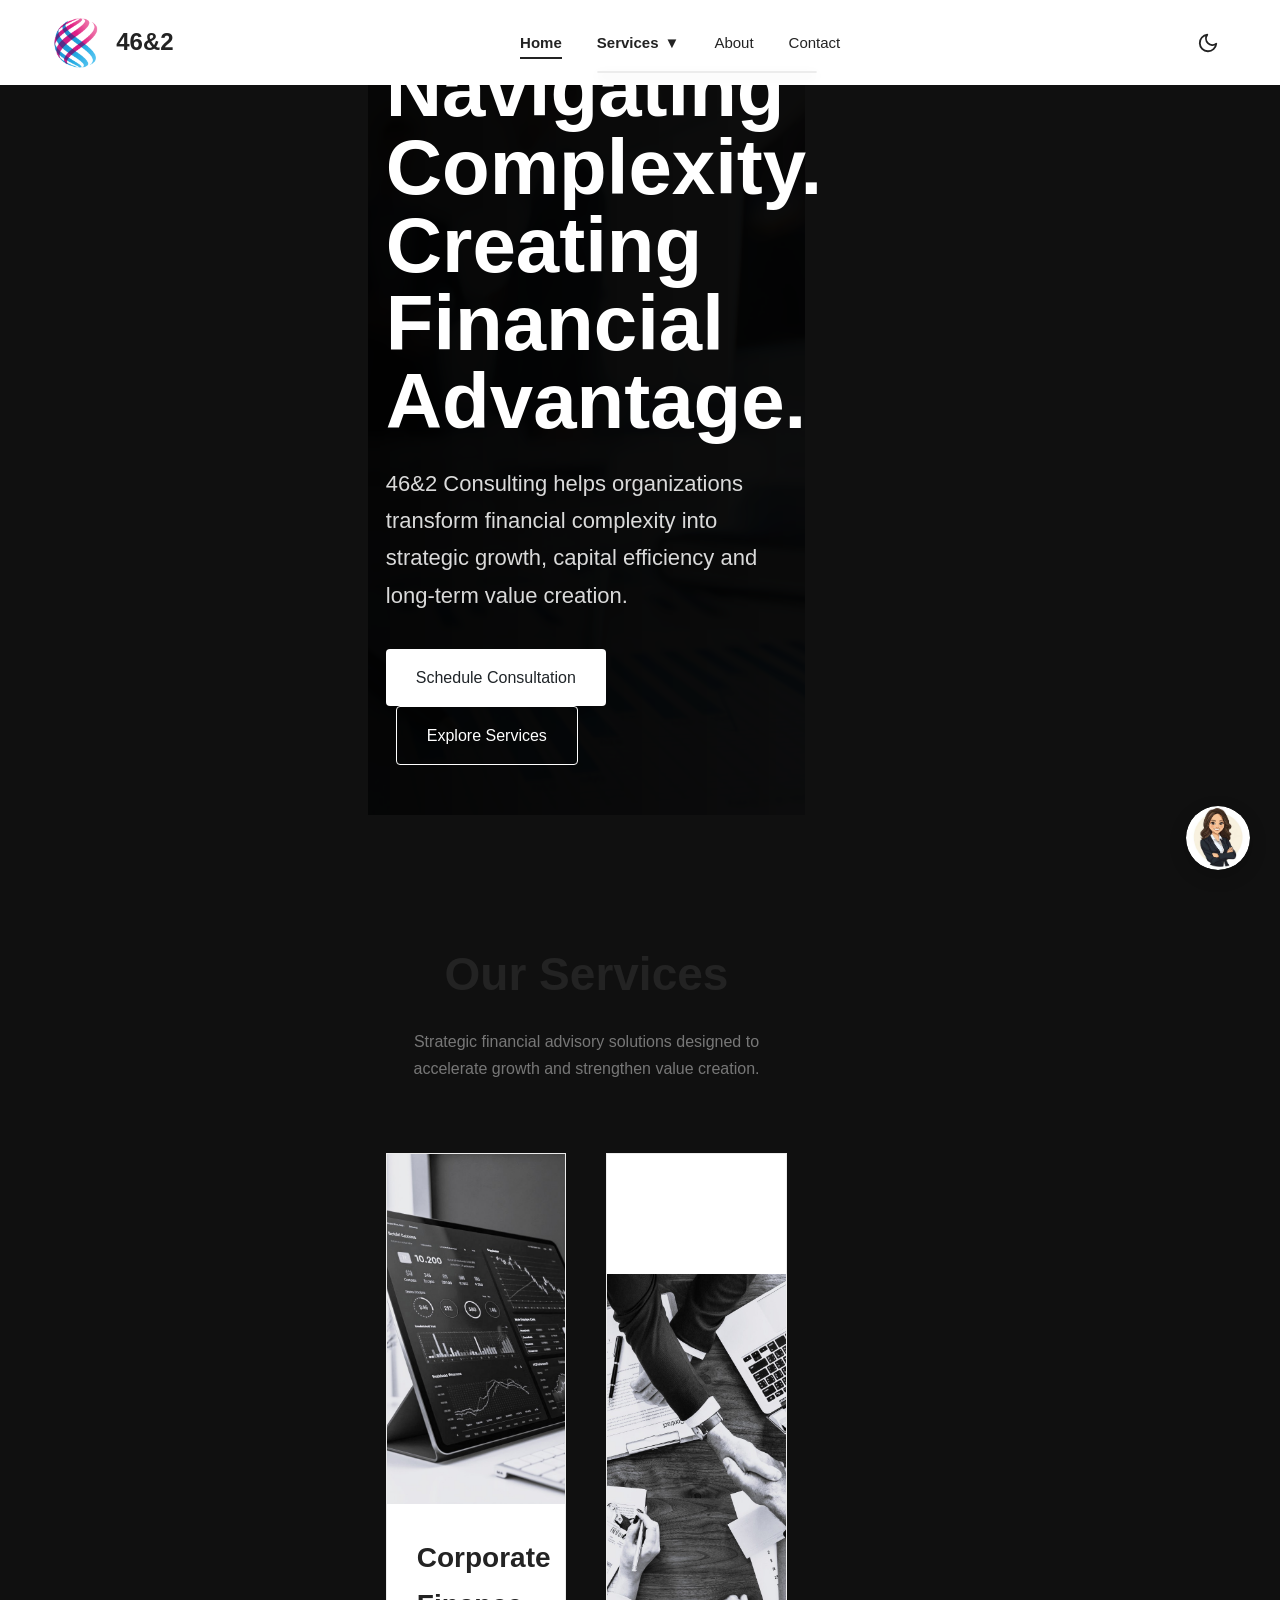
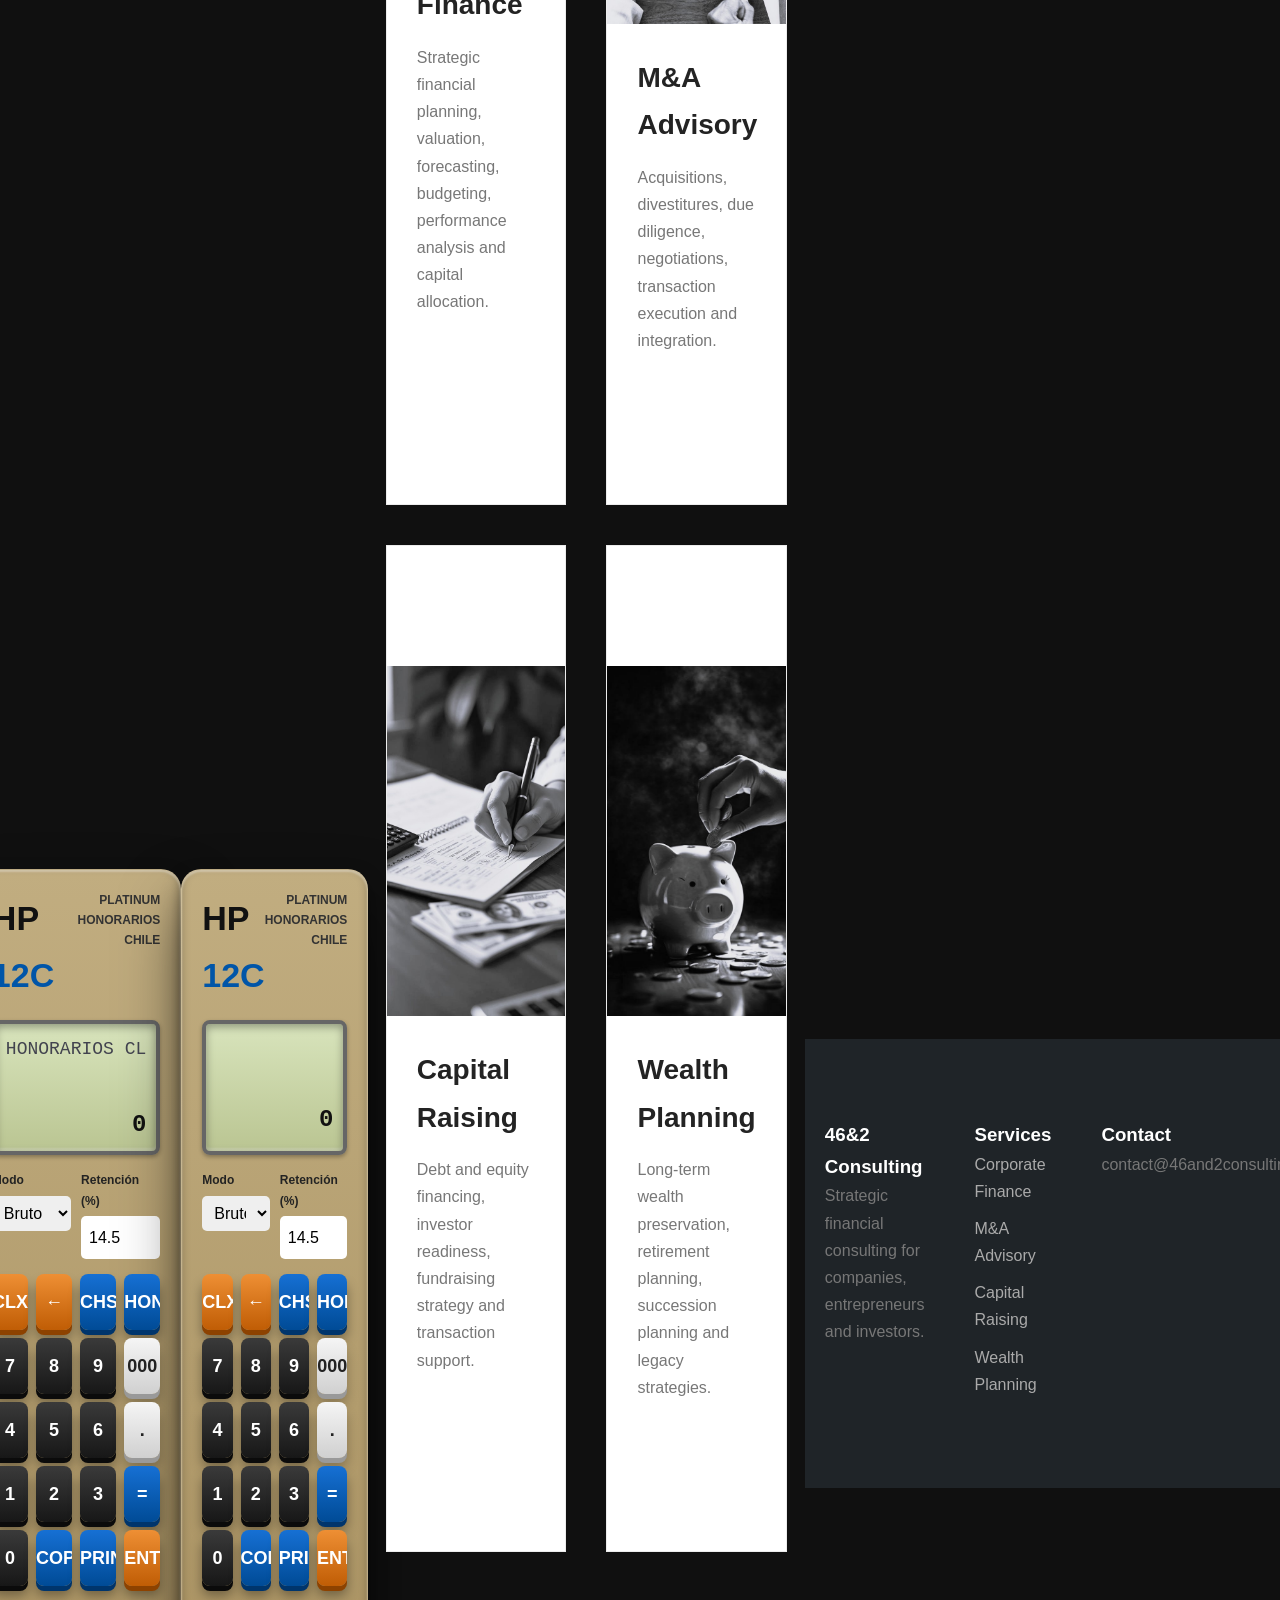
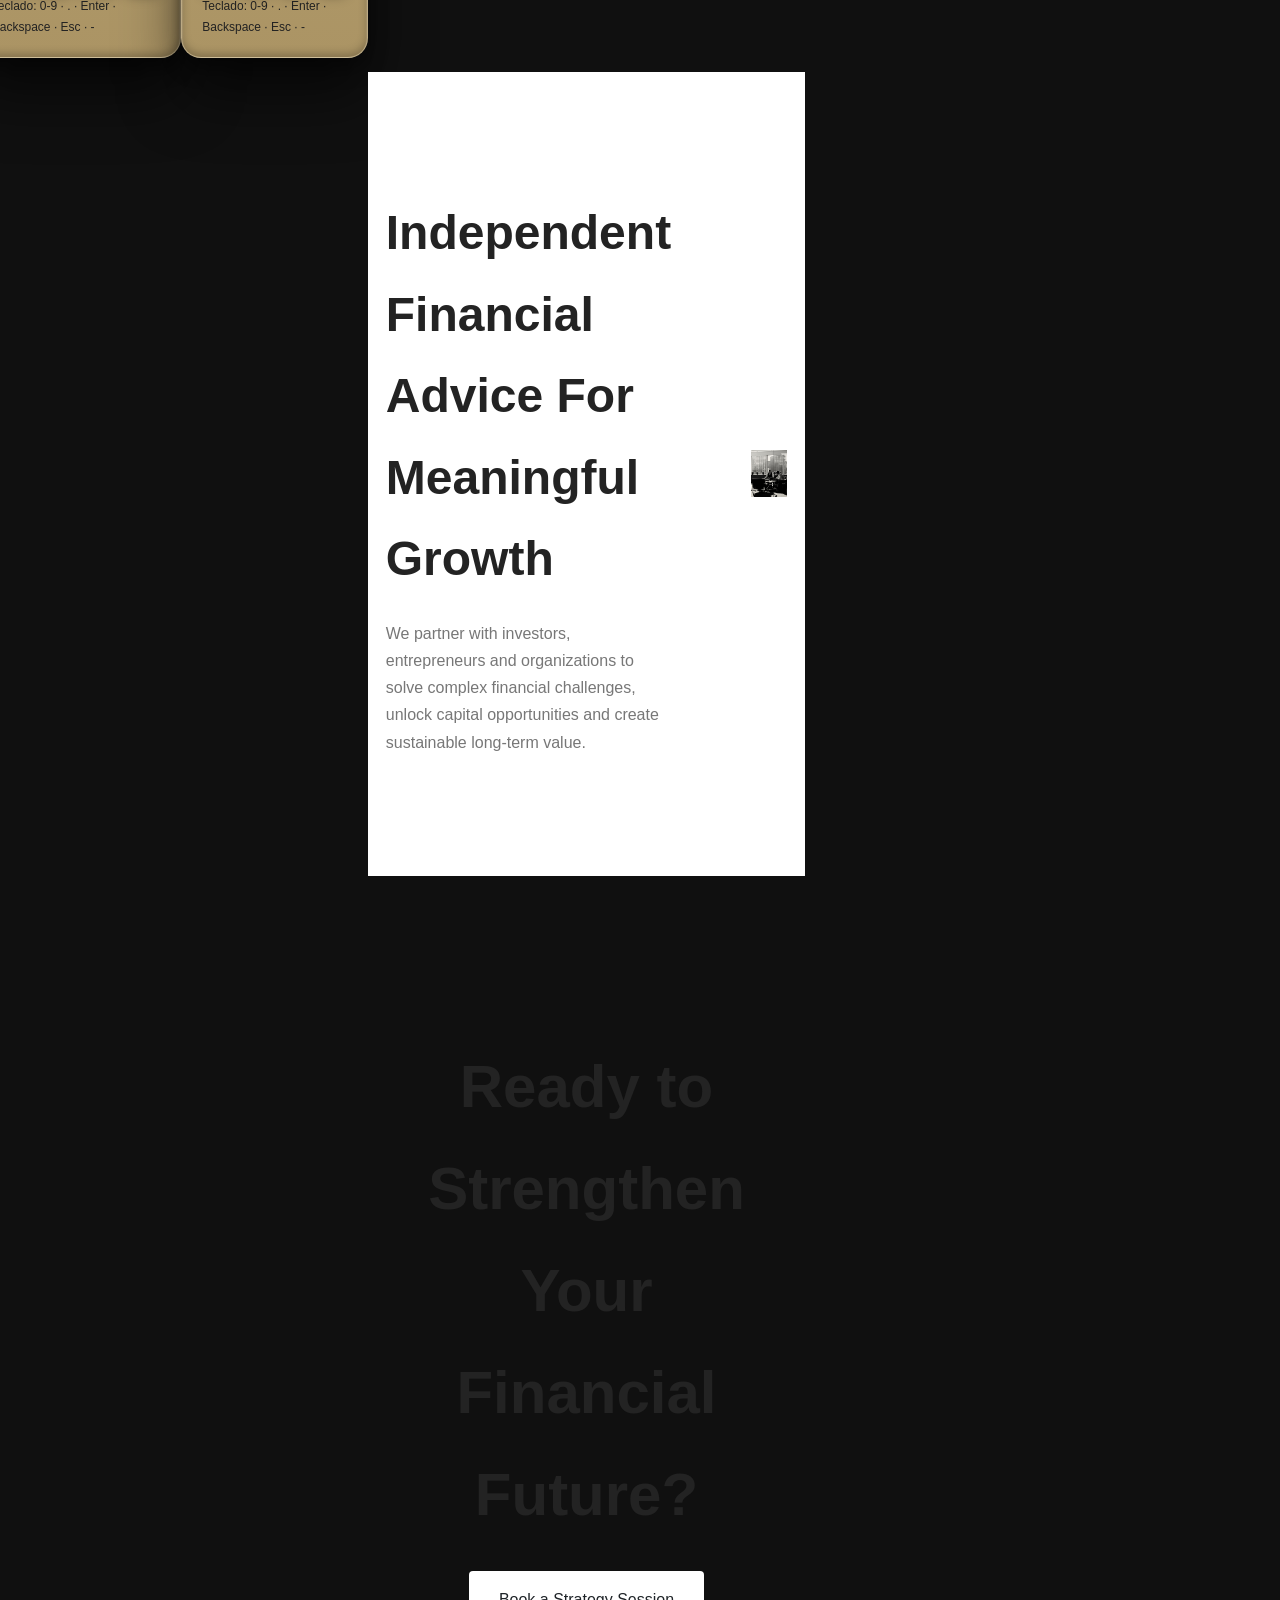
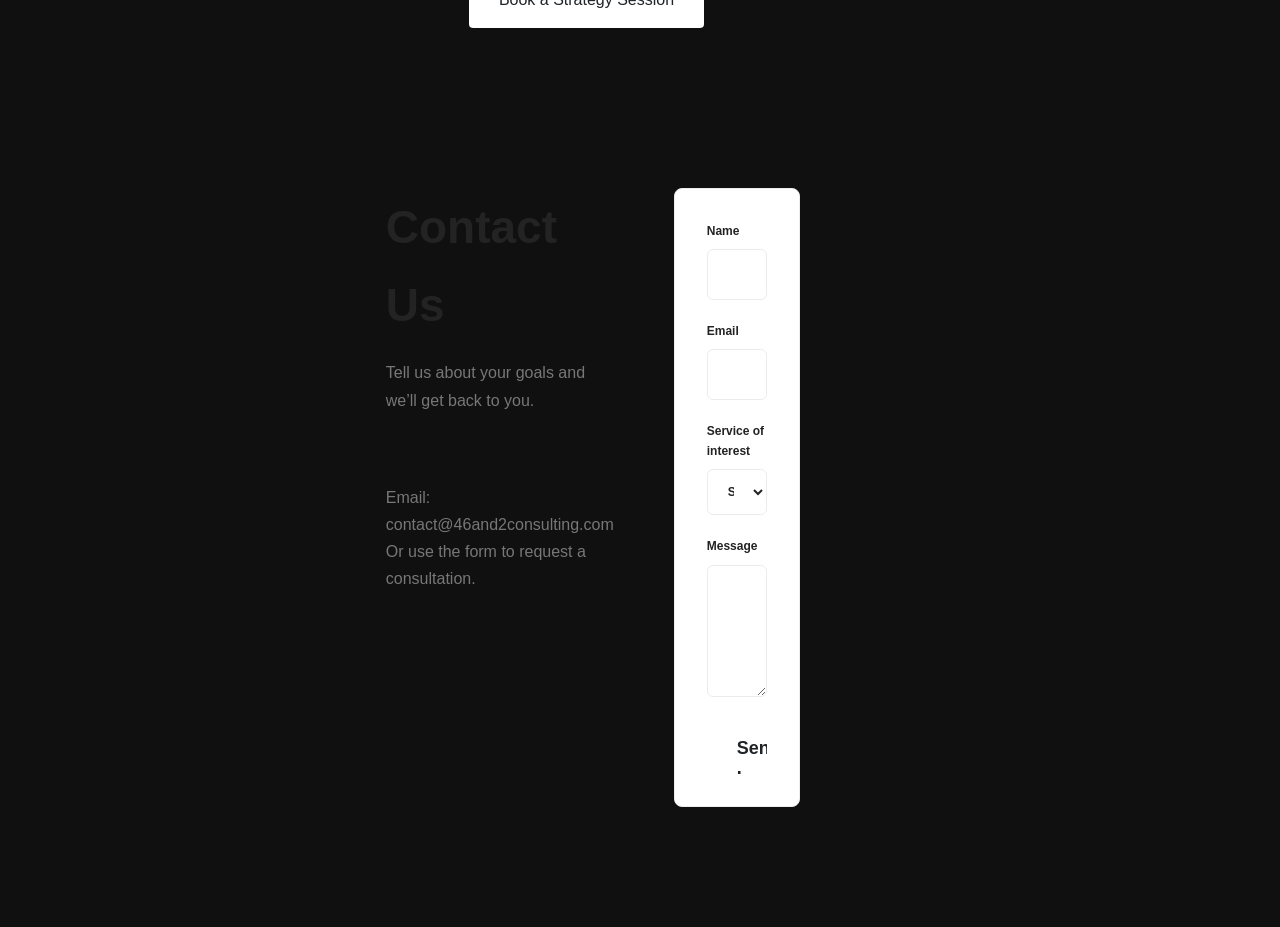
<file: index.html>
<!DOCTYPE html>
<html lang="en">
<head>
<meta charset="UTF-8">
<meta name="viewport" content="width=device-width, initial-scale=1.0">
<title>46&2 Consulting</title>
<link rel="stylesheet" href="styles.css">
</head>
<!DOCTYPE html>
<html lang="es">
<head>
<meta charset="UTF-8" />
<meta name="viewport" content="width=device-width, initial-scale=1.0" />
<title>HP 12C Platinum - Honorarios Chile</title>

<style>
*{box-sizing:border-box}
body{
  margin:0;background:#101010;min-height:100vh;display:flex;justify-content:center;align-items:center;
  font-family:Arial,Helvetica,sans-serif
}
body::after{
  content:"";position:fixed;width:520px;height:80px;left:50%;bottom:calc(50% - 290px);transform:translateX(-50%);z-index:-1;
  background:radial-gradient(ellipse,rgba(0,0,0,.45) 0%,rgba(0,0,0,0) 75%)
}
.hp12c{
  width:470px;background:linear-gradient(180deg,#c1ad80 0%,#ab9464 100%);border-radius:20px;padding:20px;
  border:1px solid rgba(255,255,255,.2);
  box-shadow:0 35px 60px rgba(0,0,0,.55),0 10px 20px rgba(0,0,0,.35),inset 0 2px 2px rgba(255,255,255,.35),inset 0 -3px 8px rgba(0,0,0,.25)
}
.header{display:flex;justify-content:space-between;margin-bottom:15px}
.logo{font-size:34px;font-weight:bold;color:#111}
.logo span{color:#0055a8}
.model{text-align:right;font-size:12px;font-weight:bold;color:#333}

.display{
  background:linear-gradient(180deg,#d8e4bc 0%,#bac592 100%);
  border:4px solid #666;border-radius:8px;padding:10px;height:135px;margin-bottom:15px;
  box-shadow:inset 0 3px 8px rgba(0,0,0,.35),inset 0 -3px 2px rgba(255,255,255,.25),0 2px 4px rgba(0,0,0,.3);
  display:flex;flex-direction:column;justify-content:space-between
}
.screen-line{
  font-family:"Courier New",monospace;font-size:18px;text-align:right;min-height:22px;color:#334;opacity:.9;overflow:hidden;white-space:nowrap
}
.screen-result{
  font-family:"Courier New",monospace;font-size:24px;font-weight:bold;text-align:right;color:#111;min-height:35px
}

.config{display:grid;grid-template-columns:1fr 1fr;gap:10px;margin-bottom:15px}
label{display:block;font-size:12px;margin-bottom:5px;font-weight:bold}
input,select{width:100%;padding:8px;border:none;border-radius:5px}
.keyboard{display:grid;grid-template-columns:repeat(4,1fr);gap:8px}

button{
  height:56px;border:none;border-radius:8px;cursor:pointer;position:relative;overflow:hidden;
  font-size:18px;font-weight:bold;transition:transform .08s ease,box-shadow .08s ease,filter .15s ease
}
button:hover{transform:translateY(-2px);filter:brightness(1.08)}
button:active{transform:translateY(4px) scale(.97)}
button::before{
  content:"";position:absolute;top:0;left:-120%;width:60%;height:100%;
  background:linear-gradient(90deg,transparent,rgba(255,255,255,.25),transparent);transition:left .4s ease
}
button:hover::before{left:130%}

.black{color:#fff;background:linear-gradient(180deg,#3a3a3a,#171717);box-shadow:0 5px 0 #0b0b0b,0 10px 12px rgba(0,0,0,.35)}
.blue{color:#fff;background:linear-gradient(180deg,#1670d4,#004b96);box-shadow:0 5px 0 #00356c,0 10px 12px rgba(0,0,0,.35)}
.orange{color:#fff;background:linear-gradient(180deg,#ee8f34,#c05d05);box-shadow:0 5px 0 #8d4200,0 10px 12px rgba(0,0,0,.35)}
.gray{color:#222;background:linear-gradient(180deg,#f5f5f5,#d0d0d0);box-shadow:0 5px 0 #999,0 10px 12px rgba(0,0,0,.25)}

.help{margin-top:10px;font-size:12px;color:#222}

@keyframes hpClick{0%{transform:translateY(0)}50%{transform:translateY(5px)}100%{transform:translateY(0)}}
.pressed{animation:hpClick .12s ease}
@keyframes lcdFlash{0%{filter:brightness(1)}50%{filter:brightness(1.4)}100%{filter:brightness(1)}}
.lcd-flash{animation:lcdFlash .25s ease}
</style>
</head>
<body>

<div class="hp12c">
  <div class="header">
    <div class="logo">HP <span>12C</span></div>
    <div class="model">PLATINUM<br />HONORARIOS CHILE</div>
  </div>

  <div class="display">
    <div id="line1" class="screen-line"></div>
    <div id="line2" class="screen-line"></div>
    <div id="line3" class="screen-line"></div>
    <div id="line4" class="screen-result">0</div>
  </div>

  <div class="config">
    <div>
      <label>Modo</label>
      <select id="tipo">
        <option value="bruto">Bruto → Líquido</option>
        <option value="liquido">Líquido → Bruto</option>
      </select>
    </div>
    <div>
      <label>Retención (%)</label>
      <input id="retencion" type="number" step="0.1" value="14.5" />
    </div>
  </div>

  <div class="keyboard">
    <button class="orange" onclick="clearAll()">CLX</button>
    <button class="orange" onclick="backspace()">←</button>
    <button class="blue" onclick="toggleSign()">CHS</button>
    <button class="blue" onclick="calcularHonorarios()">HON</button>

    <button class="black" onclick="agrega('7')">7</button>
    <button class="black" onclick="agrega('8')">8</button>
    <button class="black" onclick="agrega('9')">9</button>
    <button class="gray" onclick="agrega('000')">000</button>

    <button class="black" onclick="agrega('4')">4</button>
    <button class="black" onclick="agrega('5')">5</button>
    <button class="black" onclick="agrega('6')">6</button>
    <button class="gray" onclick="agrega('.')">.</button>

    <button class="black" onclick="agrega('1')">1</button>
    <button class="black" onclick="agrega('2')">2</button>
    <button class="black" onclick="agrega('3')">3</button>
    <button class="blue" onclick="calcularHonorarios()">=</button>

    <button class="black" onclick="agrega('0')">0</button>
    <button class="blue" onclick="copiar()">COPY</button>
    <button class="blue" onclick="window.print()">PRINT</button>
    <button class="orange" onclick="calcularHonorarios()">ENTER</button>
  </div>

  <div class="help">Teclado: 0-9 · . · Enter · Backspace · Esc · -</div>
</div>

<script>
let valor = "";
const line1 = document.getElementById("line1");
const line2 = document.getElementById("line2");
const line3 = document.getElementById("line3");
const line4 = document.getElementById("line4");

function actualizar() {
  line1.textContent = "HONORARIOS CL";
  line2.textContent = "";
  line3.textContent = valor === "" ? "" : valor;
  line4.textContent = valor === "" ? "0" : valor;
}

function agrega(tecla) {
  if (tecla === ".") {
    if (valor.includes(".")) return;
    valor = valor === "" ? "0." : valor + ".";
  } else {
    valor += tecla;
  }
  actualizar();
}

function clearAll() { valor = ""; actualizar(); }
function backspace() { valor = valor.slice(0,-1); actualizar(); }
function toggleSign() { if (valor==="") return; valor = (Number(valor) * -1).toString(); actualizar(); }

function moneda(v) {
  return new Intl.NumberFormat("es-CL",{style:"currency",currency:"CLP",maximumFractionDigits:0}).format(v);
}

function calcularHonorarios() {
  const monto = Number(valor);
  if (isNaN(monto) || monto <= 0) {
    line1.textContent = "ERROR";
    line2.textContent = "Ingrese monto";
    line3.textContent = "válido";
    line4.textContent = "0";
    return;
  }

  const tasa = Number(document.getElementById("retencion").value) / 100;
  const modo = document.getElementById("tipo").value;

  let bruto, liquido, retenido;
  if (modo === "bruto") {
    bruto = monto; retenido = bruto * tasa; liquido = bruto - retenido;
  } else {
    liquido = monto; bruto = liquido / (1 - tasa); retenido = bruto - liquido;
  }

  line4.classList.remove("lcd-flash"); void line4.offsetWidth; line4.classList.add("lcd-flash");

  line1.textContent = modo === "bruto" ? "BRUTO → LIQUIDO" : "LIQUIDO → BRUTO";
  line2.textContent = "RET " + (tasa * 100).toFixed(1) + "%";
  line3.textContent = "BRUTO " + Math.round(bruto).toLocaleString("es-CL");
  line4.textContent = "LIQ " + Math.round(liquido).toLocaleString("es-CL");
}

function copiar() {
  const text = [line1.textContent, line2.textContent, line3.textContent, line4.textContent].join("\n");
  navigator.clipboard.writeText(text);
  alert("Resultado copiado");
}

document.addEventListener("keydown", function(e){
  const k = e.key;
  if(/^[0-9]$/.test(k)){ agrega(k); e.preventDefault(); return; }
  if(k==="." || k===","){ agrega("."); e.preventDefault(); return; }
  if(k==="Enter"){ calcularHonorarios(); e.preventDefault(); return; }
  if(k==="Escape"){ clearAll(); e.preventDefault(); return; }
  if(k==="Backspace"){ backspace(); e.preventDefault(); return; }
  if(k==="-"){ toggleSign(); e.preventDefault(); return; }
});

document.querySelectorAll("button").forEach(btn => {
  btn.addEventListener("click", () => {
    btn.classList.remove("pressed"); void btn.offsetWidth; btn.classList.add("pressed");
  });
});

actualizar();
</script>

</body>
</html>

<!DOCTYPE html>
<html lang="es">
<head>
<meta charset="UTF-8" />
<meta name="viewport" content="width=device-width, initial-scale=1.0" />
<title>HP 12C Platinum - Honorarios Chile</title>

<style>
*{box-sizing:border-box}
body{
  margin:0;background:#101010;min-height:100vh;display:flex;justify-content:center;align-items:center;
  font-family:Arial,Helvetica,sans-serif
}
body::after{
  content:"";position:fixed;width:520px;height:80px;left:50%;bottom:calc(50% - 290px);transform:translateX(-50%);z-index:-1;
  background:radial-gradient(ellipse,rgba(0,0,0,.45) 0%,rgba(0,0,0,0) 75%)
}
.hp12c{
  width:470px;background:linear-gradient(180deg,#c1ad80 0%,#ab9464 100%);border-radius:20px;padding:20px;
  border:1px solid rgba(255,255,255,.2);
  box-shadow:0 35px 60px rgba(0,0,0,.55),0 10px 20px rgba(0,0,0,.35),inset 0 2px 2px rgba(255,255,255,.35),inset 0 -3px 8px rgba(0,0,0,.25)
}
.header{display:flex;justify-content:space-between;margin-bottom:15px}
.logo{font-size:34px;font-weight:bold;color:#111}
.logo span{color:#0055a8}
.model{text-align:right;font-size:12px;font-weight:bold;color:#333}

.display{
  background:linear-gradient(180deg,#d8e4bc 0%,#bac592 100%);
  border:4px solid #666;border-radius:8px;padding:10px;height:135px;margin-bottom:15px;
  box-shadow:inset 0 3px 8px rgba(0,0,0,.35),inset 0 -3px 2px rgba(255,255,255,.25),0 2px 4px rgba(0,0,0,.3);
  display:flex;flex-direction:column;justify-content:space-between
}
.screen-line{
  font-family:"Courier New",monospace;font-size:18px;text-align:right;min-height:22px;color:#334;opacity:.9;overflow:hidden;white-space:nowrap
}
.screen-result{
  font-family:"Courier New",monospace;font-size:24px;font-weight:bold;text-align:right;color:#111;min-height:35px
}

.config{display:grid;grid-template-columns:1fr 1fr;gap:10px;margin-bottom:15px}
label{display:block;font-size:12px;margin-bottom:5px;font-weight:bold}
input,select{width:100%;padding:8px;border:none;border-radius:5px}
.keyboard{display:grid;grid-template-columns:repeat(4,1fr);gap:8px}

button{
  height:56px;border:none;border-radius:8px;cursor:pointer;position:relative;overflow:hidden;
  font-size:18px;font-weight:bold;transition:transform .08s ease,box-shadow .08s ease,filter .15s ease
}
button:hover{transform:translateY(-2px);filter:brightness(1.08)}
button:active{transform:translateY(4px) scale(.97)}
button::before{
  content:"";position:absolute;top:0;left:-120%;width:60%;height:100%;
  background:linear-gradient(90deg,transparent,rgba(255,255,255,.25),transparent);transition:left .4s ease
}
button:hover::before{left:130%}

.black{color:#fff;background:linear-gradient(180deg,#3a3a3a,#171717);box-shadow:0 5px 0 #0b0b0b,0 10px 12px rgba(0,0,0,.35)}
.blue{color:#fff;background:linear-gradient(180deg,#1670d4,#004b96);box-shadow:0 5px 0 #00356c,0 10px 12px rgba(0,0,0,.35)}
.orange{color:#fff;background:linear-gradient(180deg,#ee8f34,#c05d05);box-shadow:0 5px 0 #8d4200,0 10px 12px rgba(0,0,0,.35)}
.gray{color:#222;background:linear-gradient(180deg,#f5f5f5,#d0d0d0);box-shadow:0 5px 0 #999,0 10px 12px rgba(0,0,0,.25)}

.help{margin-top:10px;font-size:12px;color:#222}

@keyframes hpClick{0%{transform:translateY(0)}50%{transform:translateY(5px)}100%{transform:translateY(0)}}
.pressed{animation:hpClick .12s ease}
@keyframes lcdFlash{0%{filter:brightness(1)}50%{filter:brightness(1.4)}100%{filter:brightness(1)}}
.lcd-flash{animation:lcdFlash .25s ease}
</style>
</head>
<body>

<div class="hp12c">
  <div class="header">
    <div class="logo">HP <span>12C</span></div>
    <div class="model">PLATINUM<br />HONORARIOS CHILE</div>
  </div>

  <div class="display">
    <div id="line1" class="screen-line"></div>
    <div id="line2" class="screen-line"></div>
    <div id="line3" class="screen-line"></div>
    <div id="line4" class="screen-result">0</div>
  </div>

  <div class="config">
    <div>
      <label>Modo</label>
      <select id="tipo">
        <option value="bruto">Bruto → Líquido</option>
        <option value="liquido">Líquido → Bruto</option>
      </select>
    </div>
    <div>
      <label>Retención (%)</label>
      <input id="retencion" type="number" step="0.1" value="14.5" />
    </div>
  </div>

  <div class="keyboard">
    <button class="orange" onclick="clearAll()">CLX</button>
    <button class="orange" onclick="backspace()">←</button>
    <button class="blue" onclick="toggleSign()">CHS</button>
    <button class="blue" onclick="calcularHonorarios()">HON</button>

    <button class="black" onclick="agrega('7')">7</button>
    <button class="black" onclick="agrega('8')">8</button>
    <button class="black" onclick="agrega('9')">9</button>
    <button class="gray" onclick="agrega('000')">000</button>

    <button class="black" onclick="agrega('4')">4</button>
    <button class="black" onclick="agrega('5')">5</button>
    <button class="black" onclick="agrega('6')">6</button>
    <button class="gray" onclick="agrega('.')">.</button>

    <button class="black" onclick="agrega('1')">1</button>
    <button class="black" onclick="agrega('2')">2</button>
    <button class="black" onclick="agrega('3')">3</button>
    <button class="blue" onclick="calcularHonorarios()">=</button>

    <button class="black" onclick="agrega('0')">0</button>
    <button class="blue" onclick="copiar()">COPY</button>
    <button class="blue" onclick="window.print()">PRINT</button>
    <button class="orange" onclick="calcularHonorarios()">ENTER</button>
  </div>

  <div class="help">Teclado: 0-9 · . · Enter · Backspace · Esc · -</div>
</div>

<script>
let valor = "";
const line1 = document.getElementById("line1");
const line2 = document.getElementById("line2");
const line3 = document.getElementById("line3");
const line4 = document.getElementById("line4");

function actualizar() {
  line1.textContent = "HONORARIOS CL";
  line2.textContent = "";
  line3.textContent = valor === "" ? "" : valor;
  line4.textContent = valor === "" ? "0" : valor;
}

function agrega(tecla) {
  if (tecla === ".") {
    if (valor.includes(".")) return;
    valor = valor === "" ? "0." : valor + ".";
  } else {
    valor += tecla;
  }
  actualizar();
}

function clearAll() { valor = ""; actualizar(); }
function backspace() { valor = valor.slice(0,-1); actualizar(); }
function toggleSign() { if (valor==="") return; valor = (Number(valor) * -1).toString(); actualizar(); }

function moneda(v) {
  return new Intl.NumberFormat("es-CL",{style:"currency",currency:"CLP",maximumFractionDigits:0}).format(v);
}

function calcularHonorarios() {
  const monto = Number(valor);
  if (isNaN(monto) || monto <= 0) {
    line1.textContent = "ERROR";
    line2.textContent = "Ingrese monto";
    line3.textContent = "válido";
    line4.textContent = "0";
    return;
  }

  const tasa = Number(document.getElementById("retencion").value) / 100;
  const modo = document.getElementById("tipo").value;

  let bruto, liquido, retenido;
  if (modo === "bruto") {
    bruto = monto; retenido = bruto * tasa; liquido = bruto - retenido;
  } else {
    liquido = monto; bruto = liquido / (1 - tasa); retenido = bruto - liquido;
  }

  line4.classList.remove("lcd-flash"); void line4.offsetWidth; line4.classList.add("lcd-flash");

  line1.textContent = modo === "bruto" ? "BRUTO → LIQUIDO" : "LIQUIDO → BRUTO";
  line2.textContent = "RET " + (tasa * 100).toFixed(1) + "%";
  line3.textContent = "BRUTO " + Math.round(bruto).toLocaleString("es-CL");
  line4.textContent = "LIQ " + Math.round(liquido).toLocaleString("es-CL");
}

function copiar() {
  const text = [line1.textContent, line2.textContent, line3.textContent, line4.textContent].join("\n");
  navigator.clipboard.writeText(text);
  alert("Resultado copiado");
}

document.addEventListener("keydown", function(e){
  const k = e.key;
  if(/^[0-9]$/.test(k)){ agrega(k); e.preventDefault(); return; }
  if(k==="." || k===","){ agrega("."); e.preventDefault(); return; }
  if(k==="Enter"){ calcularHonorarios(); e.preventDefault(); return; }
  if(k==="Escape"){ clearAll(); e.preventDefault(); return; }
  if(k==="Backspace"){ backspace(); e.preventDefault(); return; }
  if(k==="-"){ toggleSign(); e.preventDefault(); return; }
});

document.querySelectorAll("button").forEach(btn => {
  btn.addEventListener("click", () => {
    btn.classList.remove("pressed"); void btn.offsetWidth; btn.classList.add("pressed");
  });
});

actualizar();
</script>

</body>
</html>

<body>
<header>
  <div class="container nav">
    <div class="brand">
      <img src="logo3.png" alt="46&2 Consulting Logo">
      <div class="brand-name">46&2</div>
    </div>

    <nav class="menu" id="menu" aria-label="Primary navigation">
      <a href="#home">Home</a>

      <div class="menu-item">
        <button class="menu-link dropdown-trigger" type="button" aria-expanded="false" aria-controls="servicesDropdown">
          Services <span aria-hidden="true">▼</span>
        </button>
        <div class="dropdown" id="servicesDropdown">
          <a href="#corporate-finance">Corporate Finance</a>
          <a href="#ma-advisory">M&A Advisory</a>
          <a href="#capital-raising">Capital Raising</a>
          <a href="#wealth-planning">Wealth Planning</a>
        </div>
      </div>

      <a href="#about">About</a>
      <a href="#contact">Contact</a>
    </nav>

    <div class="nav-right">
      <button id="themeToggle" class="theme-toggle" aria-label="Toggle theme" aria-pressed="false">
        <svg id="moonIcon" viewBox="0 0 24 24" fill="none" stroke="currentColor" stroke-width="2" aria-hidden="true">
          <path d="M21 12.79A9 9 0 1 1 11.21 3 7 7 0 0 0 21 12.79z"></path>
        </svg>
        <svg id="sunIcon" viewBox="0 0 24 24" fill="none" stroke="currentColor" stroke-width="2" aria-hidden="true">
          <circle cx="12" cy="12" r="5"></circle>
          <line x1="12" y1="1" x2="12" y2="3"></line>
          <line x1="12" y1="21" x2="12" y2="23"></line>
          <line x1="4.22" y1="4.22" x2="5.64" y2="5.64"></line>
          <line x1="18.36" y1="18.36" x2="19.78" y2="19.78"></line>
          <line x1="1" y1="12" x2="3" y2="12"></line>
          <line x1="21" y1="12" x2="23" y2="12"></line>
          <line x1="4.22" y1="19.78" x2="5.64" y2="18.36"></line>
          <line x1="18.36" y1="5.64" x2="19.78" y2="4.22"></line>
        </svg>
      </button>

      <button id="mobileToggle" class="mobile-toggle" type="button" aria-label="Open navigation menu" aria-expanded="false" aria-controls="menu">
        ☰
      </button>
    </div>
  </div>
</header>

<main>
  <section class="hero" id="home">
    <img src="hero.png" class="hero-bg" alt="Hero background">
    <div class="container hero-content">
      <h1>Navigating Complexity.<br>Creating Financial Advantage.</h1>
      <p>46&2 Consulting helps organizations transform financial complexity into strategic growth, capital efficiency and long-term value creation.</p>
      <a href="#contact" class="btn btn-primary">Schedule Consultation</a>
      <a href="#services" class="btn btn-secondary">Explore Services</a>
    </div>
  </section>

  <section id="services" class="anchor-section">
    <div class="container">
      <div class="section-title">
        <h2>Our Services</h2>
        <p>Strategic financial advisory solutions designed to accelerate growth and strengthen value creation.</p>
      </div>

      <div class="services-grid">
        <a class="service-card" id="corporate-finance" href="corporate-finance.html">
          <img src="notebook.jpg" alt="Corporate Finance">
          <div class="service-content">
            <h3>Corporate Finance</h3>
            <p>Strategic financial planning, valuation, forecasting, budgeting, performance analysis and capital allocation.</p>
          </div>
        </a>

        <section class="service-card anchor-section" id="ma-advisory" tabindex="-1">
          <img src="MA.jpg" alt="M&A Advisory">
          <div class="service-content">
            <h3>M&A Advisory</h3>
            <p>Acquisitions, divestitures, due diligence, negotiations, transaction execution and integration.</p>
          </div>
        </section>

        <section class="service-card anchor-section" id="capital-raising" tabindex="-1">
          <img src="capitalraising.jpg" alt="Capital Raising">
          <div class="service-content">
            <h3>Capital Raising</h3>
            <p>Debt and equity financing, investor readiness, fundraising strategy and transaction support.</p>
          </div>
        </section>

        <section class="service-card anchor-section" id="wealth-planning" tabindex="-1">
          <img src="chanchito.jpg" alt="Wealth Planning">
          <div class="service-content">
            <h3>Wealth Planning</h3>
            <p>Long-term wealth preservation, retirement planning, succession planning and legacy strategies.</p>
          </div>
        </section>
      </div>
    </div>
  </section>

  <section class="about anchor-section" id="about" tabindex="-1">
    <div class="container about-grid">
      <div>
        <h2>Independent Financial Advice For Meaningful Growth</h2>
        <p>We partner with investors, entrepreneurs and organizations to solve complex financial challenges, unlock capital opportunities and create sustainable long-term value.</p>
      </div>
      <div>
        <img src="inicio.jpg" alt="About 46&2 Consulting">
      </div>
    </div>
  </section>

  <section class="cta">
    <div class="container">
      <h2>Ready to Strengthen Your Financial Future?</h2>
      <a href="mailto:contact@46and2consulting.com?subject=Strategy%20Session%20Request" class="btn btn-primary">Book a Strategy Session</a>
    </div>
  </section>

  <section class="contact-form-section anchor-section" id="contact" tabindex="-1">
    <div class="container contact-grid">
      <div>
        <div class="section-title section-title-left">
          <h2>Contact Us</h2>
          <p>Tell us about your goals and we’ll get back to you.</p>
        </div>
        <p class="contact-copy">Email: <a href="mailto:contact@46and2consulting.com">contact@46and2consulting.com</a></p>
        <p class="contact-copy">Or use the form to request a consultation.</p>
      </div>

      <form class="contact-form" action="mailto:contact@46and2consulting.com" method="post" enctype="text/plain">
        <label>
          Name
          <input type="text" name="name" autocomplete="name" required>
        </label>
        <label>
          Email
          <input type="email" name="email" autocomplete="email" required>
        </label>
        <label>
          Service of interest
          <select name="service" required>
            <option value="" selected disabled>Select a service</option>
            <option>Corporate Finance</option>
            <option>M&A Advisory</option>
            <option>Capital Raising</option>
            <option>Wealth Planning</option>
          </select>
        </label>
        <label>
          Message
          <textarea name="message" rows="5" required></textarea>
        </label>
        <button type="submit" class="btn btn-primary">Send Inquiry</button>
      </form>
    </div>
  </section>
</main>

<footer>
  <div class="container footer-grid">
    <div>
      <h3>46&2 Consulting</h3>
      <p>Strategic financial consulting for companies, entrepreneurs and investors.</p>
    </div>
    <div>
      <h3>Services</h3>
      <a href="#corporate-finance">Corporate Finance</a>
      <a href="#ma-advisory">M&A Advisory</a>
      <a href="#capital-raising">Capital Raising</a>
      <a href="#wealth-planning">Wealth Planning</a>
    </div>
    <div>
      <h3>Contact</h3>
      <p>contact@46and2consulting.com</p>
    </div>
  </div>
</footer>

<button id="assistantButton" class="assistant-button" type="button" aria-label="Open assistant">
  <img src="images.jpg" alt="Assistant icon">
</button>

<button id="scrollToTop" class="scroll-to-top" type="button" aria-label="Scroll to top">
  <svg viewBox="0 0 24 24" fill="none" stroke="currentColor" stroke-width="2" aria-hidden="true">
    <polyline points="18 15 12 9 6 15"></polyline>
  </svg>
</button>

<script src="script.js" defer></script>
</body>
</html>
</file>
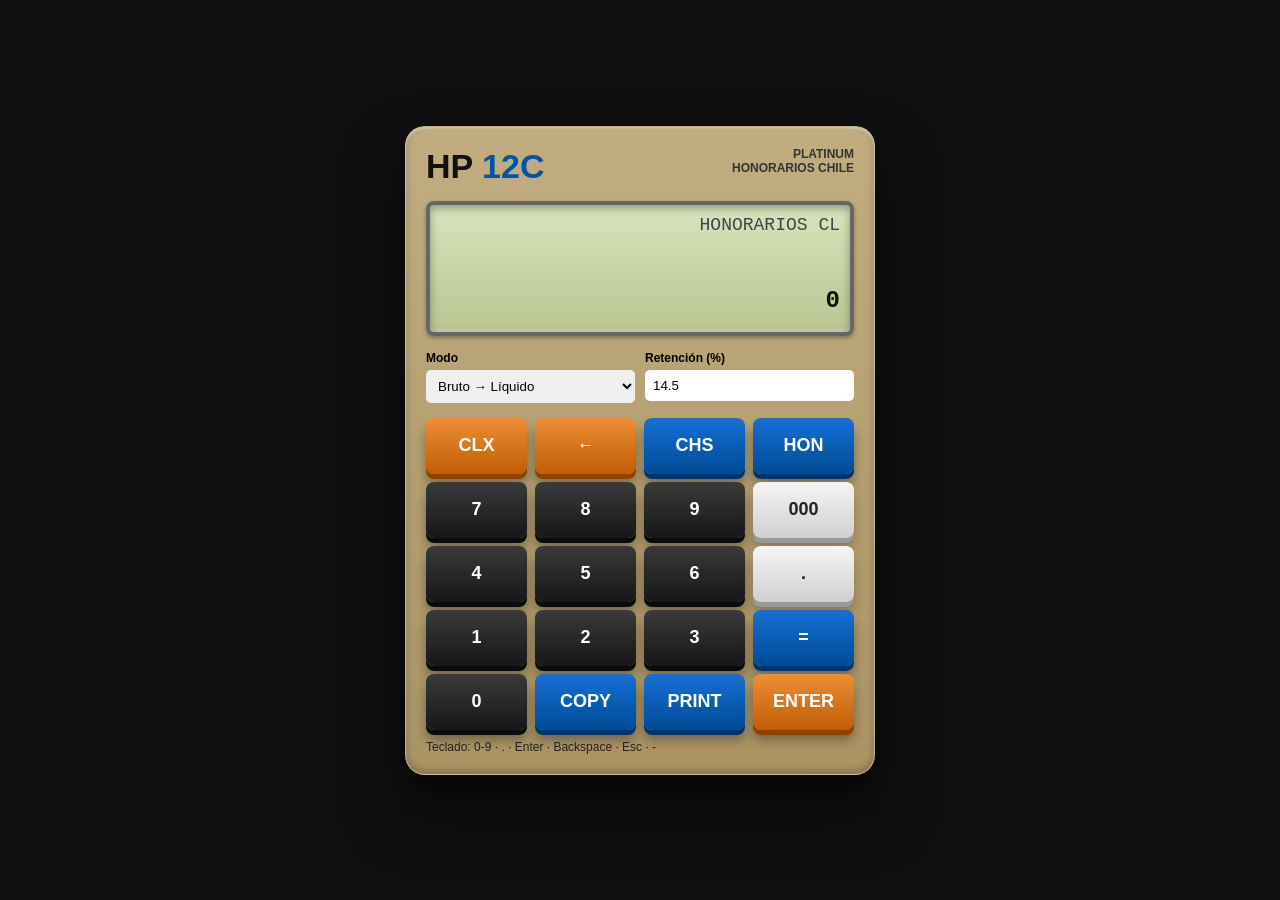
<file: corporate-finance.html>
<!DOCTYPE html>
<html lang="es">
<head>
<meta charset="UTF-8" />
<meta name="viewport" content="width=device-width, initial-scale=1.0" />
<title>HP 12C Platinum - Honorarios Chile</title>

<style>
*{box-sizing:border-box}
body{
  margin:0;background:#101010;min-height:100vh;display:flex;justify-content:center;align-items:center;
  font-family:Arial,Helvetica,sans-serif
}
body::after{
  content:"";position:fixed;width:520px;height:80px;left:50%;bottom:calc(50% - 290px);transform:translateX(-50%);z-index:-1;
  background:radial-gradient(ellipse,rgba(0,0,0,.45) 0%,rgba(0,0,0,0) 75%)
}
.hp12c{
  width:470px;background:linear-gradient(180deg,#c1ad80 0%,#ab9464 100%);border-radius:20px;padding:20px;
  border:1px solid rgba(255,255,255,.2);
  box-shadow:0 35px 60px rgba(0,0,0,.55),0 10px 20px rgba(0,0,0,.35),inset 0 2px 2px rgba(255,255,255,.35),inset 0 -3px 8px rgba(0,0,0,.25)
}
.header{display:flex;justify-content:space-between;margin-bottom:15px}
.logo{font-size:34px;font-weight:bold;color:#111}
.logo span{color:#0055a8}
.model{text-align:right;font-size:12px;font-weight:bold;color:#333}

.display{
  background:linear-gradient(180deg,#d8e4bc 0%,#bac592 100%);
  border:4px solid #666;border-radius:8px;padding:10px;height:135px;margin-bottom:15px;
  box-shadow:inset 0 3px 8px rgba(0,0,0,.35),inset 0 -3px 2px rgba(255,255,255,.25),0 2px 4px rgba(0,0,0,.3);
  display:flex;flex-direction:column;justify-content:space-between
}
.screen-line{
  font-family:"Courier New",monospace;font-size:18px;text-align:right;min-height:22px;color:#334;opacity:.9;overflow:hidden;white-space:nowrap
}
.screen-result{
  font-family:"Courier New",monospace;font-size:24px;font-weight:bold;text-align:right;color:#111;min-height:35px
}

.config{display:grid;grid-template-columns:1fr 1fr;gap:10px;margin-bottom:15px}
label{display:block;font-size:12px;margin-bottom:5px;font-weight:bold}
input,select{width:100%;padding:8px;border:none;border-radius:5px}
.keyboard{display:grid;grid-template-columns:repeat(4,1fr);gap:8px}

button{
  height:56px;border:none;border-radius:8px;cursor:pointer;position:relative;overflow:hidden;
  font-size:18px;font-weight:bold;transition:transform .08s ease,box-shadow .08s ease,filter .15s ease
}
button:hover{transform:translateY(-2px);filter:brightness(1.08)}
button:active{transform:translateY(4px) scale(.97)}
button::before{
  content:"";position:absolute;top:0;left:-120%;width:60%;height:100%;
  background:linear-gradient(90deg,transparent,rgba(255,255,255,.25),transparent);transition:left .4s ease
}
button:hover::before{left:130%}

.black{color:#fff;background:linear-gradient(180deg,#3a3a3a,#171717);box-shadow:0 5px 0 #0b0b0b,0 10px 12px rgba(0,0,0,.35)}
.blue{color:#fff;background:linear-gradient(180deg,#1670d4,#004b96);box-shadow:0 5px 0 #00356c,0 10px 12px rgba(0,0,0,.35)}
.orange{color:#fff;background:linear-gradient(180deg,#ee8f34,#c05d05);box-shadow:0 5px 0 #8d4200,0 10px 12px rgba(0,0,0,.35)}
.gray{color:#222;background:linear-gradient(180deg,#f5f5f5,#d0d0d0);box-shadow:0 5px 0 #999,0 10px 12px rgba(0,0,0,.25)}

.help{margin-top:10px;font-size:12px;color:#222}

@keyframes hpClick{0%{transform:translateY(0)}50%{transform:translateY(5px)}100%{transform:translateY(0)}}
.pressed{animation:hpClick .12s ease}
@keyframes lcdFlash{0%{filter:brightness(1)}50%{filter:brightness(1.4)}100%{filter:brightness(1)}}
.lcd-flash{animation:lcdFlash .25s ease}
</style>
</head>
<body>

<div class="hp12c">
  <div class="header">
    <div class="logo">HP <span>12C</span></div>
    <div class="model">PLATINUM<br />HONORARIOS CHILE</div>
  </div>

  <div class="display">
    <div id="line1" class="screen-line"></div>
    <div id="line2" class="screen-line"></div>
    <div id="line3" class="screen-line"></div>
    <div id="line4" class="screen-result">0</div>
  </div>

  <div class="config">
    <div>
      <label>Modo</label>
      <select id="tipo">
        <option value="bruto">Bruto → Líquido</option>
        <option value="liquido">Líquido → Bruto</option>
      </select>
    </div>
    <div>
      <label>Retención (%)</label>
      <input id="retencion" type="number" step="0.1" value="14.5" />
    </div>
  </div>

  <div class="keyboard">
    <button class="orange" onclick="clearAll()">CLX</button>
    <button class="orange" onclick="backspace()">←</button>
    <button class="blue" onclick="toggleSign()">CHS</button>
    <button class="blue" onclick="calcularHonorarios()">HON</button>

    <button class="black" onclick="agrega('7')">7</button>
    <button class="black" onclick="agrega('8')">8</button>
    <button class="black" onclick="agrega('9')">9</button>
    <button class="gray" onclick="agrega('000')">000</button>

    <button class="black" onclick="agrega('4')">4</button>
    <button class="black" onclick="agrega('5')">5</button>
    <button class="black" onclick="agrega('6')">6</button>
    <button class="gray" onclick="agrega('.')">.</button>

    <button class="black" onclick="agrega('1')">1</button>
    <button class="black" onclick="agrega('2')">2</button>
    <button class="black" onclick="agrega('3')">3</button>
    <button class="blue" onclick="calcularHonorarios()">=</button>

    <button class="black" onclick="agrega('0')">0</button>
    <button class="blue" onclick="copiar()">COPY</button>
    <button class="blue" onclick="window.print()">PRINT</button>
    <button class="orange" onclick="calcularHonorarios()">ENTER</button>
  </div>

  <div class="help">Teclado: 0-9 · . · Enter · Backspace · Esc · -</div>
</div>

<script>
let valor = "";
const line1 = document.getElementById("line1");
const line2 = document.getElementById("line2");
const line3 = document.getElementById("line3");
const line4 = document.getElementById("line4");

function actualizar() {
  line1.textContent = "HONORARIOS CL";
  line2.textContent = "";
  line3.textContent = valor === "" ? "" : valor;
  line4.textContent = valor === "" ? "0" : valor;
}

function agrega(tecla) {
  if (tecla === ".") {
    if (valor.includes(".")) return;
    valor = valor === "" ? "0." : valor + ".";
  } else {
    valor += tecla;
  }
  actualizar();
}

function clearAll() { valor = ""; actualizar(); }
function backspace() { valor = valor.slice(0,-1); actualizar(); }
function toggleSign() { if (valor==="") return; valor = (Number(valor) * -1).toString(); actualizar(); }

function moneda(v) {
  return new Intl.NumberFormat("es-CL",{style:"currency",currency:"CLP",maximumFractionDigits:0}).format(v);
}

function calcularHonorarios() {
  const monto = Number(valor);
  if (isNaN(monto) || monto <= 0) {
    line1.textContent = "ERROR";
    line2.textContent = "Ingrese monto";
    line3.textContent = "válido";
    line4.textContent = "0";
    return;
  }

  const tasa = Number(document.getElementById("retencion").value) / 100;
  const modo = document.getElementById("tipo").value;

  let bruto, liquido, retenido;
  if (modo === "bruto") {
    bruto = monto; retenido = bruto * tasa; liquido = bruto - retenido;
  } else {
    liquido = monto; bruto = liquido / (1 - tasa); retenido = bruto - liquido;
  }

  line4.classList.remove("lcd-flash"); void line4.offsetWidth; line4.classList.add("lcd-flash");

  line1.textContent = modo === "bruto" ? "BRUTO → LIQUIDO" : "LIQUIDO → BRUTO";
  line2.textContent = "RET " + (tasa * 100).toFixed(1) + "%";
  line3.textContent = "BRUTO " + Math.round(bruto).toLocaleString("es-CL");
  line4.textContent = "LIQ " + Math.round(liquido).toLocaleString("es-CL");
}

function copiar() {
  const text = [line1.textContent, line2.textContent, line3.textContent, line4.textContent].join("\n");
  navigator.clipboard.writeText(text);
  alert("Resultado copiado");
}

document.addEventListener("keydown", function(e){
  const k = e.key;
  if(/^[0-9]$/.test(k)){ agrega(k); e.preventDefault(); return; }
  if(k==="." || k===","){ agrega("."); e.preventDefault(); return; }
  if(k==="Enter"){ calcularHonorarios(); e.preventDefault(); return; }
  if(k==="Escape"){ clearAll(); e.preventDefault(); return; }
  if(k==="Backspace"){ backspace(); e.preventDefault(); return; }
  if(k==="-"){ toggleSign(); e.preventDefault(); return; }
});

document.querySelectorAll("button").forEach(btn => {
  btn.addEventListener("click", () => {
    btn.classList.remove("pressed"); void btn.offsetWidth; btn.classList.add("pressed");
  });
});

actualizar();
</script>

</body>
</html>
</file>
<file: styles.css>
:root{
    --bg:#ffffff;
    --card:#ffffff;
    --text:#232323;
    --muted:#777777;
    --border:#ececec;
    --dark:#1f2428;
    --header-height:85px;
}

[data-theme="dark"]{
    --bg:#121417;
    --card:#1b1f24;
    --text:#f4f4f4;
    --muted:#b5b5b5;
    --border:#2d3238;
}

*{margin:0;padding:0;box-sizing:border-box;}
html{scroll-behavior:smooth;background:var(--bg);color:var(--text);transition:background 0.3s ease,color 0.3s ease;}
body{font-family:Aptos,"Segoe UI",sans-serif;color:var(--text);line-height:1.7;background:var(--bg);transition:background 0.3s ease;}
img{display:block;width:100%;}
a{text-decoration:none;color:inherit;}
button,input,select,textarea{font:inherit;}
.container{width:92%;max-width:1280px;margin:auto;}
section{padding:120px 0;}
.anchor-section{scroll-margin-top:calc(var(--header-height) + 16px);}
header{position:fixed;top:0;width:100%;background:var(--bg);backdrop-filter:blur(10px);z-index:1000;transition:background 0.3s ease,border-color 0.3s ease;}
.nav{height:var(--header-height);display:flex;align-items:center;justify-content:space-between;}
.brand{display:flex;align-items:center;gap:15px;}
.brand img{height:50px;width:auto;}
.brand-name{font-size:24px;font-weight:700;}
.nav-right{display:flex;align-items:center;gap:16px;}
.menu{display:flex;gap:35px;align-items:center;}
.menu-item{position:relative;}
.menu-link,.menu > a{display:flex;align-items:center;gap:6px;color:var(--text);font-size:15px;background:none;border:none;cursor:pointer;padding:0;}
.dropdown{position:absolute;top:100%;left:0;background:var(--card);border:1px solid var(--border);border-radius:4px;min-width:220px;max-height:0;overflow:hidden;transition:max-height 0.3s ease;z-index:999;box-shadow:0 4px 12px rgba(0,0,0,0.1);}
.dropdown.open,.menu-item:hover .dropdown{max-height:300px;}
.dropdown a{display:block;padding:12px 20px;color:var(--text);font-size:14px;transition:background 0.2s;border-bottom:1px solid var(--border);}
.dropdown a:last-child{border-bottom:none;}
.dropdown a:hover,.dropdown a:focus{background:var(--border);}
.mobile-toggle{display:none;font-size:28px;cursor:pointer;color:var(--text);background:none;border:none;padding:0;}
.menu > a.active,.menu-link.active{font-weight:600;}
.hero{position:relative;min-height:calc(100vh - var(--header-height));padding:0;display:flex;align-items:center;justify-content:center;}
.hero-bg{position:absolute;inset:0;width:100%;height:100%;object-position:70% center;object-fit:cover;mix-blend-mode:multiply;opacity:0.85;}
.hero::before{content:'';position:absolute;inset:0;background:linear-gradient(to right,rgba(0,0,0,.60),rgba(0,0,0,.10));z-index:1;}
.hero-content{position:relative;z-index:2;color:white;max-width:700px;}
.hero-content h1{font-size:78px;line-height:1.0;margin-bottom:25px;}
.hero-content p{font-size:22px;color:rgba(255,255,255,.85);margin-bottom:35px;}
.btn{display:inline-block;padding:15px 30px;border-radius:4px;transition:.3s;border:none;cursor:pointer;font-family:inherit;}
.btn-primary{background:white;color:var(--dark);}
.btn-primary:hover{transform:translateY(-2px);box-shadow:0 4px 12px rgba(0,0,0,0.15);}
.btn-secondary{border:1px solid white;color:white;margin-left:10px;}
.btn-secondary:hover{background:rgba(255,255,255,0.1);}
.section-title{text-align:center;margin-bottom:70px;}
.section-title-left{text-align:left;}
.section-title h2{font-size:46px;margin-bottom:15px;}
.section-title p{color:var(--muted);}
.services-grid{display:grid;grid-template-columns:repeat(2,1fr);gap:40px;}
.service-card{overflow:hidden;background:var(--card);transition:.3s;cursor:pointer;border:1px solid var(--border);display:block;color:inherit;}
.service-card:hover{transform:translateY(-5px);}
.service-card img{height:350px;object-fit:cover;}
.service-content{padding:30px;}
.service-content h3{font-size:28px;margin-bottom:15px;}
.service-content p{color:var(--muted);}
.about{background:var(--bg);}
.about-grid{display:grid;grid-template-columns:1fr 1fr;gap:80px;align-items:center;}
.about h2{font-size:48px;margin-bottom:20px;}
.about p,.contact-copy,.footer-grid p{color:var(--muted);}
.cta{text-align:center;padding:160px 0;}
.cta h2{font-size:60px;margin-bottom:25px;}
.contact-form-section{padding-top:0;}
.contact-grid{display:grid;grid-template-columns:1fr 1fr;gap:60px;align-items:start;}
.contact-form{display:grid;gap:16px;background:var(--card);padding:32px;border:1px solid var(--border);border-radius:8px;}
.contact-form label{display:grid;gap:8px;color:var(--text);font-weight:600;}
.contact-form input,.contact-form select,.contact-form textarea{width:100%;padding:14px 16px;border:1px solid var(--border);border-radius:6px;background:var(--bg);color:var(--text);}
footer{background:var(--dark);color:white;padding:80px 0;}
.footer-grid{display:grid;grid-template-columns:2fr 1fr 1fr;gap:50px;}
.footer-grid a{display:block;color:#aaa;margin-bottom:10px;}
.theme-toggle{width:42px;height:42px;border:none;border-radius:50%;background:transparent;cursor:pointer;display:flex;align-items:center;justify-content:center;color:var(--text);transition:transform 0.3s ease;}
.theme-toggle:hover{transform:scale(1.1);}
.theme-toggle svg{width:22px;height:22px;stroke-linecap:round;stroke-linejoin:round;}
#sunIcon{display:none;}
[data-theme="dark"] #moonIcon{display:none;}
[data-theme="dark"] #sunIcon{display:block;}
.scroll-to-top{position:fixed;bottom:30px;left:50%;transform:translateX(-50%);width:50px;height:50px;background:var(--dark);color:white;border:none;border-radius:50%;cursor:pointer;display:none;align-items:center;justify-content:center;z-index:999;transition:all 0.3s ease;box-shadow:0 4px 12px rgba(0,0,0,0.15);}
.scroll-to-top:hover{transform:translateX(-50%) translateY(-3px);box-shadow:0 6px 16px rgba(0,0,0,0.25);}
.scroll-to-top.show{display:flex;}
[data-theme="dark"] .scroll-to-top{background:white;color:var(--dark);}
.assistant-button{position:fixed;right:30px;bottom:30px;width:64px;height:64px;border:none;border-radius:50%;padding:0;background:transparent;cursor:pointer;z-index:1001;box-shadow:0 6px 18px rgba(0,0,0,0.2);transition:transform 0.2s ease,box-shadow 0.2s ease;}
.assistant-button:hover{transform:translateY(-2px) scale(1.03);box-shadow:0 10px 24px rgba(0,0,0,0.25);}
.assistant-button img{width:100%;height:100%;border-radius:50%;object-fit:cover;}
.menu-item.open .dropdown{max-height:300px;}
@media(max-width:991px){
  .mobile-toggle{display:block;}
  .menu{position:absolute;top:var(--header-height);left:0;width:100%;background:var(--bg);display:flex;flex-direction:column;align-items:stretch;max-height:0;overflow:hidden;transition:max-height .3s ease;}
  .menu.active{max-height:800px;}
  .menu a,.menu-link{padding:18px 30px;}
  .menu-link{width:100%;justify-content:flex-start;}
  .dropdown{position:static;border:none;background:transparent;box-shadow:none;max-height:0;}
  .dropdown.open{max-height:300px;}
  .dropdown a{padding:12px 50px;border-bottom:none;}
  .nav-right{gap:8px;}
  .hero{min-height:auto;padding:160px 0 100px;align-items:stretch;}
  .hero-content{display:flex;flex-direction:column;justify-content:center;align-items:flex-start;}
  .hero-content h1{font-size:42px;line-height:1.2;}
  .hero-content p{font-size:16px;margin-bottom:25px;}
  .btn-secondary{display:block;margin-left:0;margin-top:10px;width:fit-content;}
  .hero-bg{object-position:center;}
  .services-grid,.about-grid,.footer-grid,.contact-grid{grid-template-columns:1fr;}
  .menu{gap:0;}
  .cta h2{font-size:36px;}
  .about h2{font-size:32px;}
  .scroll-to-top{bottom:20px;left:50%;transform:translateX(-50%);width:45px;height:45px;}
  .assistant-button{right:20px;bottom:20px;width:56px;height:56px;}
}
@media(min-width:992px){
  .menu > a,.menu-link{position:relative;}
  .menu > a::after,.menu-link::after{content:'';position:absolute;bottom:-4px;left:0;width:0;height:2px;background:currentColor;transition:width 0.25s ease;}
  .menu > a:hover::after,.menu-link:hover::after,.menu > a.active::after,.menu-link.active::after{width:100%;}
}
@media (prefers-reduced-motion: reduce){
  html{scroll-behavior:auto;}
  *,*::before,*::after{animation:none!important;transition:none!important;}
}
</file>
